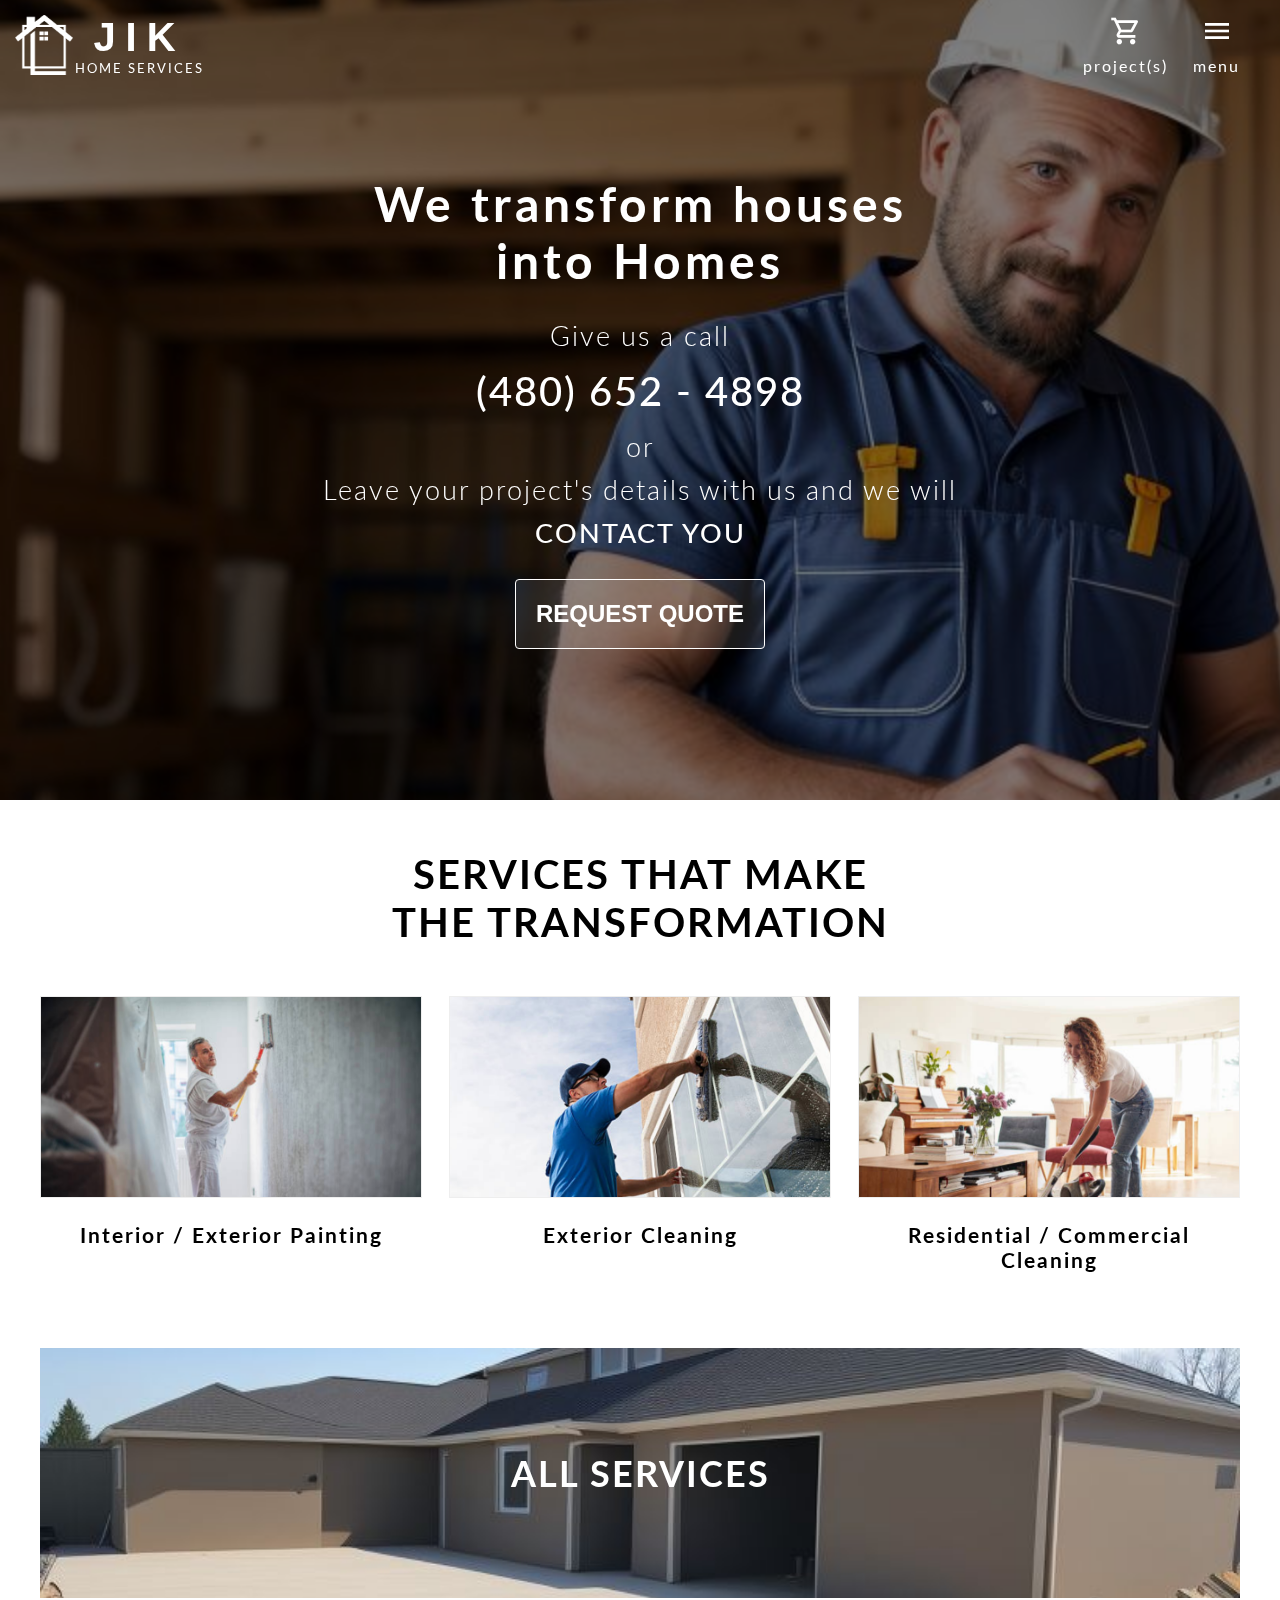
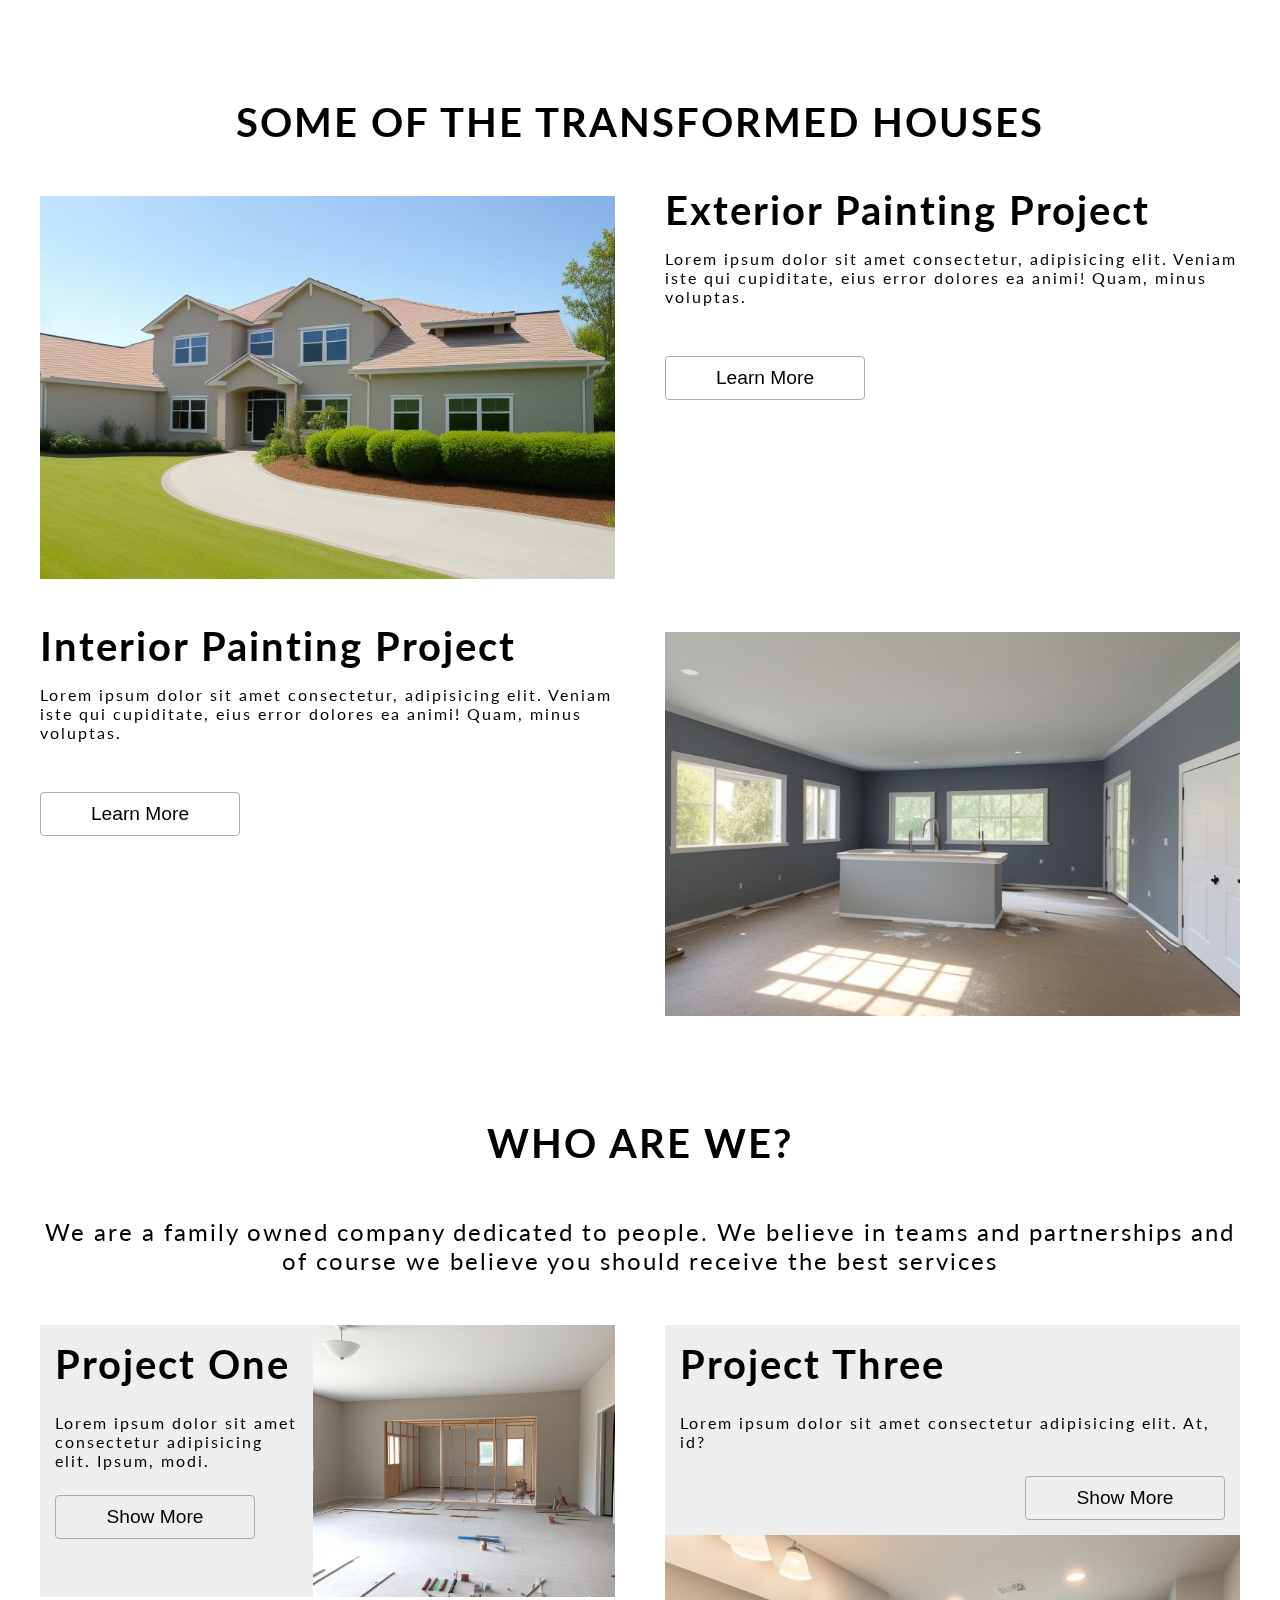
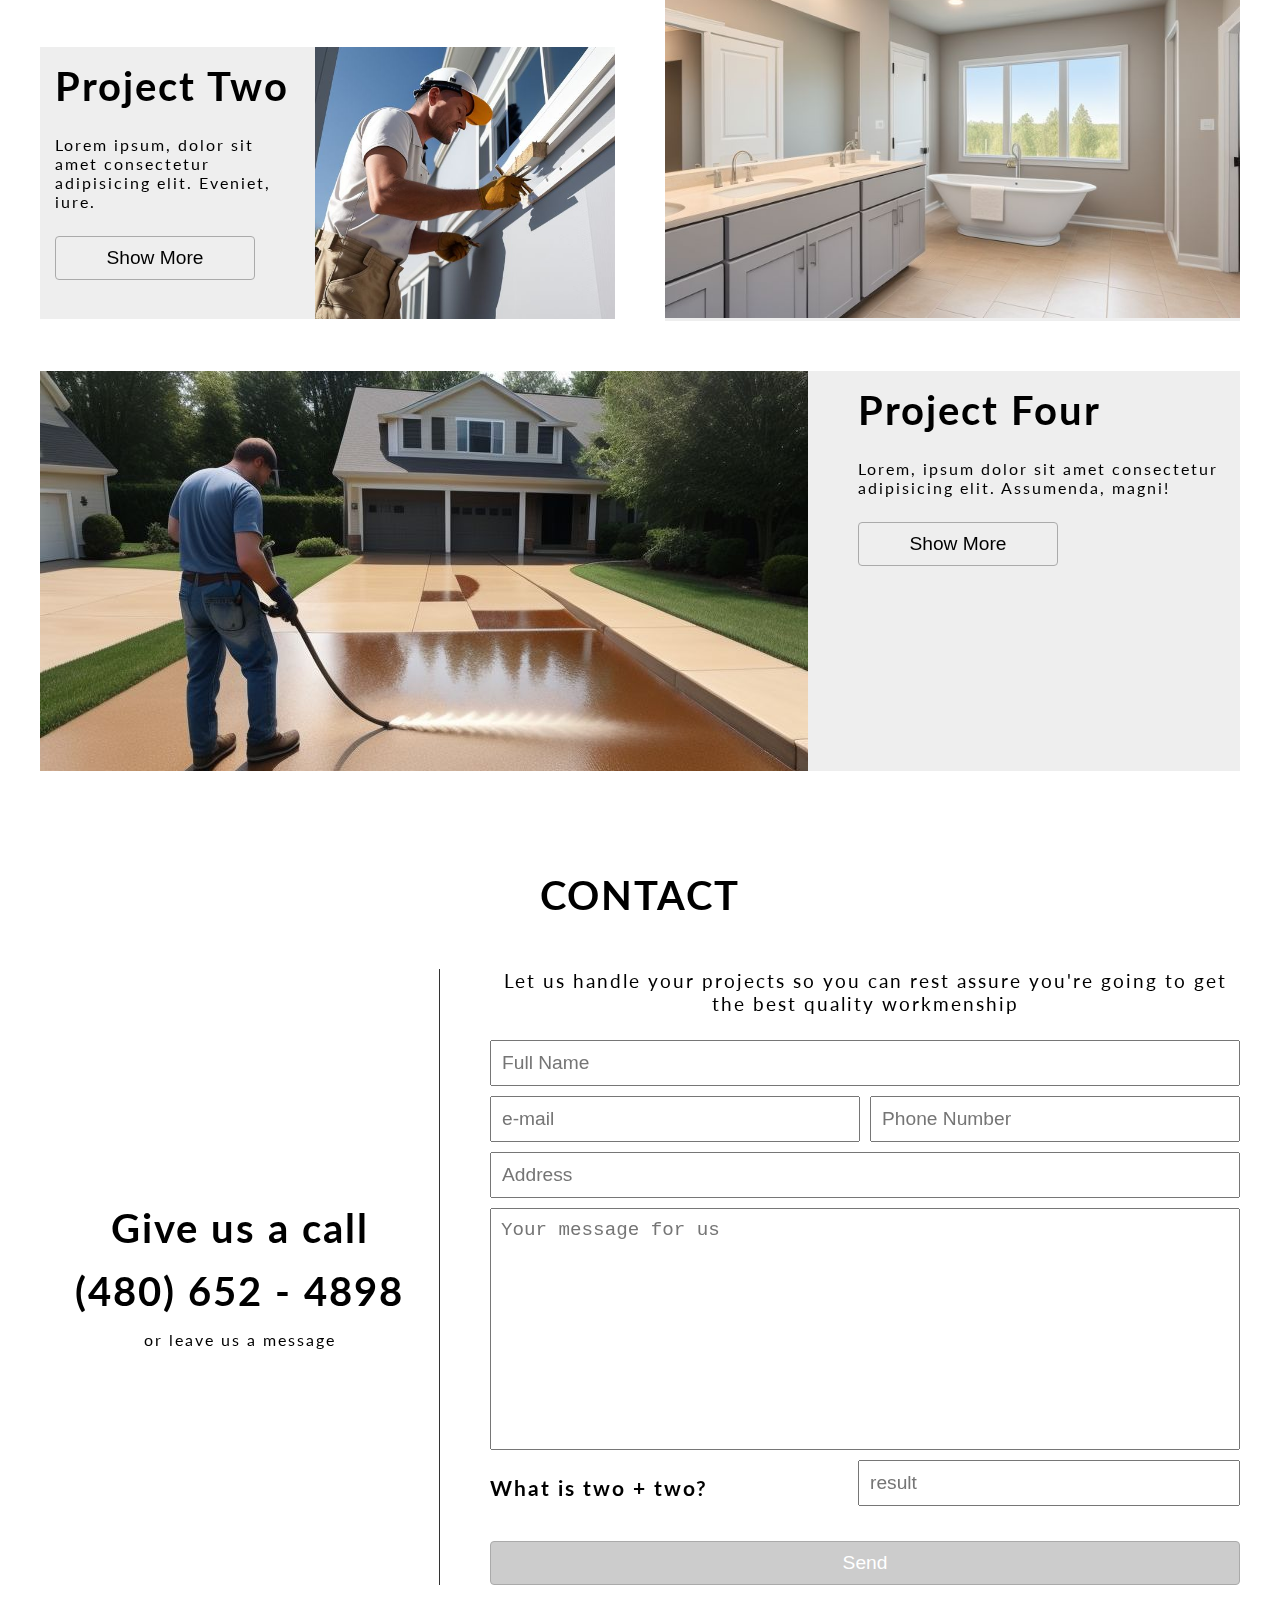
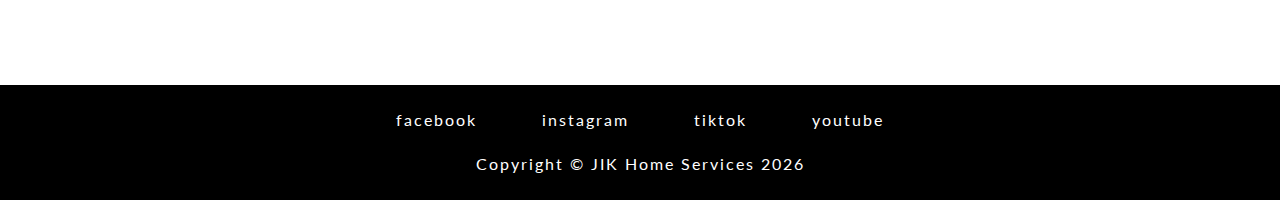
<file: index.html>
<!DOCTYPE html>
<html lang="en">
<head>
    <meta charset="UTF-8">
    <meta name="viewport" content="width=device-width, initial-scale=1.0, maximum-scale=1.0, user-scalable=no">
    <title>JIK Home Services</title>
    <link rel="icon" href="./favicon/favicon.ico">
    <link rel="stylesheet" href="styles.css">
    <link rel="preconnect" href="https://fonts.googleapis.com">
    <link rel="preconnect" href="https://fonts.gstatic.com" crossorigin>
    <link href="https://fonts.googleapis.com/css2?family=Lato:ital,wght@0,100;0,300;0,400;0,700;0,900;1,100;1,300;1,400;1,700;1,900&display=swap" rel="stylesheet">
    <!-- google icons -->
    <link href="https://fonts.googleapis.com/icon?family=Material+Icons+Outlined" rel="stylesheet">
</head>
<body>
    <div id="modal" class="modal">
        <div id="modal-filter" class="modal-filter"></div>
        <div id="modal-box" class="modal-box">
            <div class="close-x">
                <i id="close-btn" class="material-icons-outlined">close</i>
            </div>
            <div class="quoting-progress-steps">
                <span class="quote-step active"></span>
                <!-- identify service type -->
                <span class="quote-step"></span>
                <!-- how urgent -->
                <span class="quote-step"></span>
                <!-- personal details -->
                <span class="quote-step"></span>
                <!-- review and send -->
                 <div class="progress-bar">
                    <span id="indicator" class="indicator"></span>
                 </div>
            </div>
            <div id="quoting-current-step-content" class="quoting-current-step-content">
            <!-- content injected dynamically -->
            </div>
            <div class="modal-btns">
                <button id="back" class="modal-btn hidden ">Back</button>
                <button id="next" class="modal-btn btn-dark disabled">Next</button>
            </div>
        </div>
    </div>
    <nav>
        <div id="logo-container">
            <div class="img">
                <img id="outline-logo" src="./resources/Logo_outline.png" alt="JIK Home Services Logo" class="visible">
                <img id="original-logo" src="./resources/logo-original.png" alt="JIK Home Services Logo">
            </div>
            <div class="txt">
                <p>JIK</p>
                <p>HOME SERVICES</p>
            </div>
        </div>
        <div class="menu-container ">
            <div id="shopping-cart" class="shopping-cart menu-icon">
                <div id="shopping-cart-icon">
                    <i class="material-icons-outlined">shopping_cart</i>
                    <p>project(s)</p>
                </div>
                <div id="shopping-cart-details" class="shopping-cart-details">
                    <div class="shopping-cart-content">
                        <p>you have no projects to submit a quote request for</p>
                    </div>
                    <div class="shopping-cart-btn">
                        <button disabled class="btn-dark">See Project</button>
                    </div>
                </div>
            </div>
            <div class="burger-menu menu-icon">
                <i id="closed-burger" class="material-icons-outlined visible">menu</i>
                <i id="opened-burger" class="material-icons-outlined">close</i>
                <p>menu</p>
            </div>
        </div>
    </nav>
    <div id="menu-opened">
        <div class="menu-tree">
            <ul>
                <li>Painting</li>
                <ul>
                    <li class="selected"><a href="#menu-details" class="menu-item">Exterior</a><i class="material-icons-outlined">arrow_forward_ios</i></li>
                    <li><a href="#menu-details" class="menu-item">Interior</a><i class="material-icons-outlined">arrow_forward_ios</i></li>
                </ul>
                <li>Exterior Cleaning</li>
                <ul>
                    <li><a href="#menu-details" class="menu-item">House Washing</a><i class="material-icons-outlined">arrow_forward_ios</i></li>
                    <li><a href="#menu-details" class="menu-item">Solar Panels Washing</a><i class="material-icons-outlined">arrow_forward_ios</i></li>
                    <li><a href="#menu-details" class="menu-item">Pressure Washing</a> <i class="material-icons-outlined">arrow_forward_ios</i></li>
                    <li><a href="#menu-details" class="menu-item">Window Cleaning</a><i class="material-icons-outlined">arrow_forward_ios</i></li>
                </ul>
                <li>Cleaning</li>
                <ul>
                    <li><a href="#menu-details" class="menu-item">Residential</a><i class="material-icons-outlined">arrow_forward_ios</i></li>
                    <li><a href="#menu-details" class="menu-item">Commercial</a><i class="material-icons-outlined">arrow_forward_ios</i></li>
                </ul>
                <li>Contact</li>
                <ul>
                    <li class="mb-50"><a href="#menu-details" class="menu-item">Give us a call</a><i class="material-icons-outlined">arrow_forward_ios</i></li>
                </ul>
            </ul>
        </div>
        <div id="menu-details" class="menu-details">
        <!-- content here -->
        </div>
    </div>
    <header>
        <div class="bg-header">
            <div class="bg-header-filter"></div>
            <img src="./resources/35_years_old_tradesman_at_work.jpeg" alt="background picture">
        </div>
        <div class="content-header">
            <h1><span>We transform houses</span><span>into Homes</span></h1>
            <p class="text-light">Give us a call</p>
            <p class="pn">(480) 652 - 4898</p>
            <p class="text-light">or</p>
            <p class="text-light">Leave your project's details with us and we will</p>
            <p class="text-small">CONTACT YOU</p>
            <button class="quote-from-scratch">REQUEST QUOTE</button>
            <!-- <button></button> -->
        </div>
    </header>
    <main>
        <section class="services">
            <h2><span>SERVICES THAT MAKE</span><span>THE TRANSFORMATION</span></h2>
            <div>
                <article class="quote-from-scratch">
                    <div >
                        <div class="filter"></div>
                        <img src="./resources/man poainting.png" alt="man painting">
                    </div>
                    <div>
                        <h4>Interior / Exterior Painting</h4>
                    </div>
                </article>
                <article class="quote-from-scratch"> 
                   <div>
                        <div class="filter"></div>
                        <img src="./resources/man washig window.png" alt="man painting">
                   </div>
                   <div>
                        <h4>Exterior Cleaning</h4>
                   </div>
                </article>
                <article class="quote-from-scratch">
                   <div>
                        <div class="filter"></div>
                        <img src="./resources/woman cleaning.png" alt="man painting">
                   </div>
                    <div>
                        <h4>Residential / Commercial Cleaning</h4>
                    </div>
                </article>
            </div>
        </section>
        <section class="banner">
            <div id="project-banner" class="project-banner">
                 <div class="banner-filter">
                    <h2>ALL SERVICES</h2>
                 </div>
                <img src="./resources/job_site_remodeling.jpeg" alt="project in progress">
            </div>
        </section>
        <section class="projects">
            <h2>SOME OF THE TRANSFORMED HOUSES</h2>
            <div>
                <div>
                    <img src="./resources/construction_project_1.jpeg" alt="">
                </div>
                <div>
                    <h3>Exterior Painting Project</h3>
                    <p>Lorem ipsum dolor sit amet consectetur, adipisicing elit. Veniam iste qui cupiditate, eius error dolores ea animi! Quam, minus voluptas.</p>
                    <button>Learn More</button>
                </div>
               
            </div>
            <div>
                <div>
                    <img src="./resources/painting_remodel_project.jpeg" alt="">
                </div>
                <div>
                    <h3>Interior Painting Project</h3>
                    <p>Lorem ipsum dolor sit amet consectetur, adipisicing elit. Veniam iste qui cupiditate, eius error dolores ea animi! Quam, minus voluptas.</p>
                    <button>Learn More</button>
                </div>
            </div>
        </section>
        <!-- <section>
            <h2>Commercial & Residential</h2>
            <img src="" alt="">
            <img src="" alt="">
        </section> -->
        <section class="about-us">
            <h2>WHO ARE WE?</h2>
            <p>We are a family owned company dedicated to people. We believe in teams and partnerships and of course we believe you should receive the best services</p>
            <div class="projects-cluster">
                <div>    
                    <div>
                        <div class="project-content">
                            <h3>Project One</h3>
                            <p> Lorem ipsum dolor sit amet consectetur adipisicing elit. Ipsum, modi.</p>
                            <button>Show More</button>
                        </div>
                        <div class="about-project-image">
                            <img src="./resources/project one.jpeg" alt="">
                        </div>
                    </div>
                    <div>
                        <div class="project-content">
                            <h3>Project Two</h3>
                            <p>Lorem ipsum, dolor sit amet consectetur adipisicing elit. Eveniet, iure.</p>
                            <button>Show More</button>
                        </div>
                        <div class="about-project-image">
                            <img src="./resources/project five.jpeg" alt="">
                        </div>
                    </div>
                </div>
                <div>
                    <div class="project-content">
                        <h3>Project Three</h3>
                        <p>Lorem ipsum dolor sit amet consectetur adipisicing elit. At, id?</p>
                    <button>Show More</button>
                    </div>
                    <div class="about-project-image">
                        <img src="./resources/project two.jpeg" alt="">
                    </div>
                </div>
            </div>
            <div>
                <div class="project-content">
                    <h3>Project Four</h3>
                    <p>Lorem, ipsum dolor sit amet consectetur adipisicing elit. Assumenda, magni!</p>
                    <button>Show More</button>
                </div>
                <div class="about-project-image">
                    <img src="./resources/project three.jpeg" alt="">
                </div>
            </div>
        </section>
        <section class="contact">
            <h2>CONTACT</h2>
            <!-- Contact icons -->
            <div class="contact-content">
                <div class="contact-details">
                    <h3>Give us a call</h3>
                    <h3 class="pn">(480) 652 - 4898</h3>
                    <p>or leave us a message</p>
                </div>
                <div class="contact-form">
                    <div>
                        <div class="contact-message">
                        <p>
                            Let us handle your projects so you can rest assure you're going to get the best quality workmenship
                        </p>
                        </div>
                    </div>
                    <form action="https://formsubmit.co/contact@jikhomeservice.com" method="POST">
                        <input type="text" name="_honey" value="" style="display:none;">
                        <input type="hidden" name="_captcha" value="false">                    
                        <input type="hidden" name="_next" value="http://127.0.0.1:5500/success.html" >
                        <div class="form-container">
                            <input
                            id="fullName"
                            type="text"
                            class="contact-input"
                            placeholder="Full Name"
                            required
                            name="fullName"
                            />
                            <div>
                                <input 
                                    id="email" 
                                    type="email" 
                                    class="contact-input"
                                    placeholder="e-mail" 
                                    required />
                                <input
                                    id="phone"
                                    type="number"
                                    class="contact-input"
                                    placeholder="Phone Number"
                                    required
                                    name="phone"
                                />
                            </div>
                            <input
                            id="address"
                            type="text"
                            class="contact-input"
                            placeholder="Address"
                            required
                            name="address"
                            />
                            <textarea
                            id="message"
                            class="contact-input"
                            cols="30"
                            rows="10"
                            placeholder="Your message for us"
                            required
                            name="message"
                            ></textarea>
                            <div class="user-test">
                                <h4>What is two + two?</h4>                
                                <input id="user-test" class="quote-input-test contact-input" type="number" name="result" placeholder="result" required />
                            </div>
                            <button id="send-message" class="btn-dark" disabled>Send</button>
                        </div>
                    </form>
                </div>
            </div>
        </section>
    </main>
    <footer>
    <section class="some">
        <ul>
          <li>
            <a href="https://www.facebook.com/jikhomeservices" target="_blank">facebook</a>
          </li>
          <li>
            <a href="https://www.instagram.com/jikhomeservices/" target="_blank">instagram</a>
          </li>
          <li>
            <a href="#" target="_blank">tiktok</a>
          </li>
          <li>
            <a href="#" target="_blank">youtube</a>
          </li>
        </ul>
      </section>
      <section class="copyright">
        <p>Copyright &copy JIK Home Services <span id="copyright-year"></span></p>
      </section>
    <script src="script.js"></script>
</body>
</html>
</file>
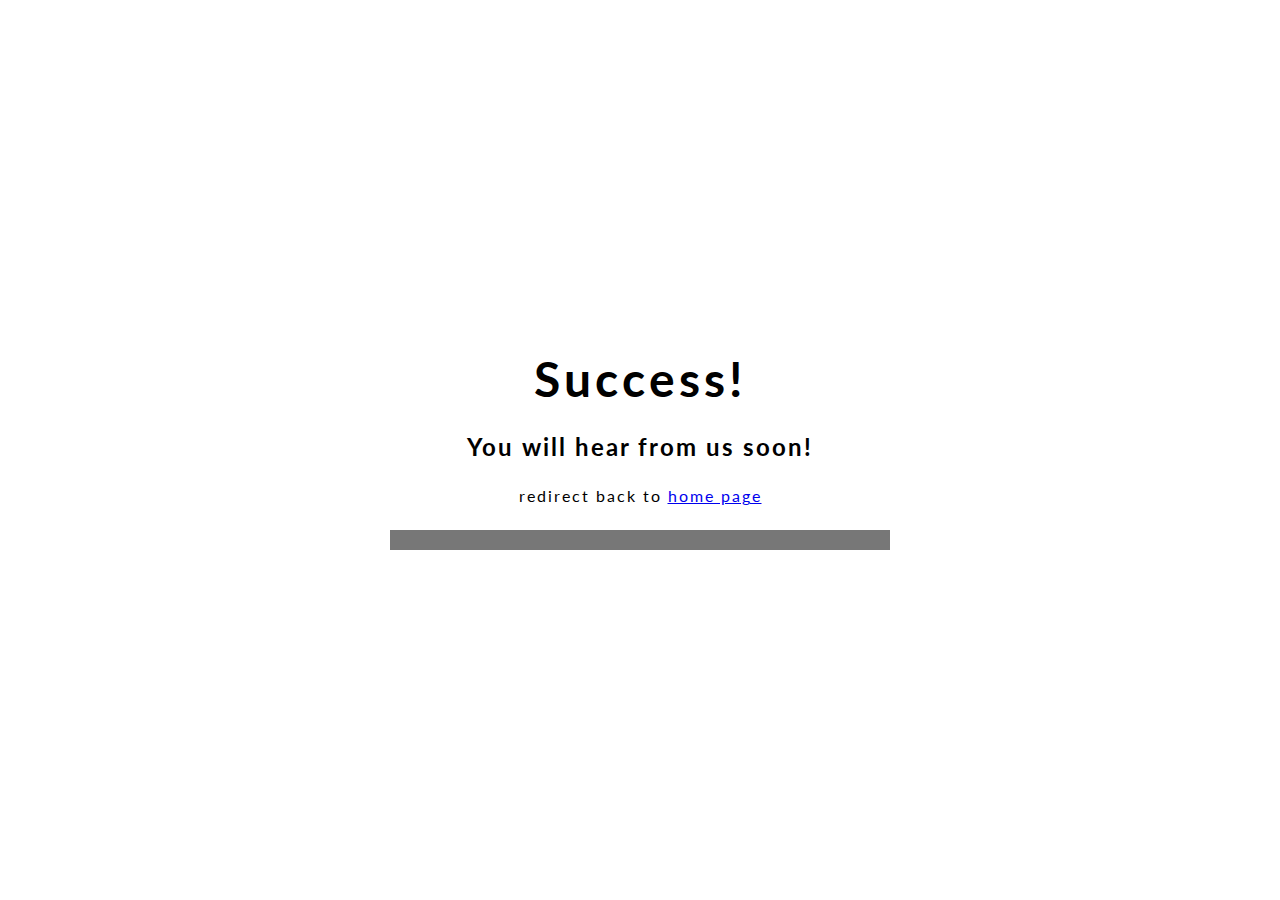
<file: success.html>
<!DOCTYPE html>
<html lang="en">
<head>
    <meta charset="UTF-8">
    <meta name="viewport" content="width=device-width, initial-scale=1.0">
    <title>JIK Home Services</title>
    <link rel="icon" href="resources/favicon/favicon.ico">
    <link rel="stylesheet" href="styles.css">
    <link rel="preconnect" href="https://fonts.googleapis.com">
    <link rel="preconnect" href="https://fonts.gstatic.com" crossorigin>
    <link href="https://fonts.googleapis.com/css2?family=Lato:ital,wght@0,100;0,300;0,400;0,700;0,900;1,100;1,300;1,400;1,700;1,900&display=swap" rel="stylesheet">
    <!-- google icons -->
    <link href="https://fonts.googleapis.com/icon?family=Material+Icons+Outlined" rel="stylesheet">
    <style>
        *{
            padding: 0;
            margin: 0;
        }

        body{
            position: relative;
            font-family: "Lato", serif;
            display: flex;
            flex-direction: column;
            align-items: center;
            letter-spacing: 2px;
        }

        body > div{
            display: flex;
            flex-direction: column;
            justify-content: center;
            align-items: center;
            height: 100vh;
        }

        body > div > p{
            margin-top: 25px;
        }

        .redirect-bar{
            margin: 25px 0;
            height: 20px;
            width: 500px;
            background-color: #777;
        }
        
        .redirect-progress{
            height: 100%;
            width: 0%;
            background-color: rgb(15, 125, 13);
        }

        .redirect-progress{
            animation: growWidth 7s linear;
        }
        @keyframes growWidth {
            0% {
                width: 0%;
            }
            100% {
                width: 100%;
            }
        }
        @media screen and (max-width: 471.98px) {
            .redirect-bar{
                width: 90vw;
            }
        }
    </style>
</head>
<body>
    <div>
        <h1>Success!</h1>
        <h2>You will hear from us soon!</h2>

        <p>redirect back to <a href="./index.html">home page</a></p>
        <div class="redirect-bar">
            <div class="redirect-progress"></div>
        </div>
    </div>
    <script>
        setTimeout(() => {
        window.location.href = './index.html';
        }, 7000);
    </script>
</body>
</html>
</file>
<file: styles.css>
*{
    padding: 0;
    margin: 0;
}

html {
    -webkit-text-size-adjust: 100%; /* Prevents automatic text scaling */
  }

html, body {
touch-action: manipulation; /* Prevent gestures like pinch-zoom */
}

body{
    position: relative;
    font-family: "Lato", serif;
    display: flex;
    flex-direction: column;
    align-items: center;
    letter-spacing: 2px;
}
main{
    width: 100vw;
}
section{
    width: 100%;
}
input[type="number"]::-webkit-inner-spin-button,
input[type="number"]::-webkit-outer-spin-button {
    -webkit-appearance: none;
    margin: 0;
}

input[type="number"] {
    -moz-appearance: textfield;
}
.pn a{
    text-decoration: none;
    color: inherit;
}
.mb-50{
    margin-bottom: 50px;
}

.no-scroll {
    overflow: hidden;
  }

h1{
    display: flex;
    flex-direction: column;
    align-items: center;
    letter-spacing: 4px;
    font-size: 3rem;
    max-width: 800px;
    text-align: center;
    margin: 25px;
}

h3{
    font-size: 2.5rem;
}

h4{
    font-size: 1.3rem;
}

button{
    margin: 50px 0px;
    width: 200px;
    padding: 10px;
    border: 1px solid #aaa;
    border-radius: 4px;
    background-color: rgba(0, 0, 0, 0);
    font-size: 1.2rem;
    transition: 0.3s;
}

button:hover{
    transition: 0.3s;
    background-color: #333;
    color: #fff;
    cursor: pointer;
}
.hidden{
    visibility: hidden;
}

.no-display{
    display: none;
}

.btn-dark{
    background-color: #333;
    color: #fff;
}

.btn-dark:hover{
    background-color: #777;
    color: #fff;
}

.modal{
    position: fixed;
    width: 100vw;
    height: 100vh;
    overflow: hidden;
    z-index: -1000;
    display: flex;
    justify-content: center;
    align-items: center;
    opacity: 0;
    transition: 0.3s;

}

.modal.visible{
    opacity: 1;
    transition: 0.3s;
    z-index: 1000;
}

.modal .modal-filter{
    position: absolute;
    top:0;
    left:0;
    width: 100%;
    height: 100%;
    background-color: rgba(0, 0, 0, 0.7);
}

.modal .modal-box{
    position: relative;
    width: 1200px;
    height:600px;
    background-color: #fff;
    z-index: 1;
    padding: 50px;
    flex-direction: column;
    justify-content: space-between;
    align-items: center;
}

.modal .modal-box .close-x{
    position: absolute;
    top:0;
    right:0;
    width: 50px;
    height: 50px;
}
.modal .modal-box .close-x i{
    position: absolute;
    top:0;
    right:0;
    height: 30px;
    font-size: 30px;
    color: #777;
    padding: 10px;
}
.modal .modal-box .close-x i:hover{
    cursor: pointer;
    transform: scale(1.2);
    transition: 0.3s;
}

.modal .modal-box .quoting-progress-steps{
    position: relative;
    width: 75%;
    height: 50px;
    display: flex;
    justify-content: space-between;
    margin:25px auto;
}

.modal .modal-box .quoting-progress-steps .quote-step{
   font-size: 2.5rem;
   border-radius: 50%;
   border: 10px solid #ccc;
   background-color: #fff;
   height:20px;
   width: 20px;
}

.modal .modal-box .quoting-progress-steps .quote-step.active{
   border: 10px solid #333;
   transition: all 0.3s;
   transition-delay: 0.7s;

 }

.modal .modal-box .quoting-progress-steps .progress-bar{
    position: absolute;
    top: 15px;
    background-color: #ccc;
    width: 100%;
    height: 10px;
    z-index: -1;
}

.modal .modal-box .quoting-progress-steps .progress-bar .indicator{
    position: absolute;
    height: 100%;
    background-color: #333;;
    z-index: 10;
    width: 0%;
    transition: all 1s;
}

.modal .modal-box .modal-btns{
    width: 100%;
    display: flex;
    justify-content: space-between;
    margin: 15px 0;
    background-color: #fff;
    position: relative;
}

.modal .modal-box .modal-btns button{
    margin: 0;
}

.modal .modal-box #next:disabled,
.modal .modal-box #next:hover:disabled,
.modal .modal-box #send-quote:disabled,
.modal .modal-box #send-quote:hover:disabled,
#send-message:disabled,
#send-message:hover:disabled{
    background-color: #ccc;
    cursor: default; 
}

.modal .modal-box .quoting-current-step-content{
    width: 100%;
    height: 450px;
}

.modal .modal-box .quoting-current-step-content h2{
    font-size: 3rem;
    text-align: center;
}

.modal .modal-box .quoting-current-step-content h3{
    font-size: 2.5rem;
}

.modal .modal-box .quoting-current-step-content .modal-main-content{
    height: 400px;
    display: flex;
    flex-direction: column;
    justify-content: center;
    align-items: center;
}

.modal .modal-box .quoting-current-step-content .service-options-group,
.modal .modal-box .quoting-current-step-content .timeline-options-group{
    display: flex;
    gap: 50px;
}

.modal .modal-box .quoting-current-step-content .service-option,
.modal .modal-box .quoting-current-step-content .timeline-option{
    box-sizing: border-box;
    border: 1px solid #333;
    padding: 10px;
    margin: 10px 0;
    font-size: 1.5rem;
    transition: 0.3s;
    border-radius: 4px;
}

.modal .modal-box .quoting-current-step-content .service-option:hover,
.modal .modal-box .quoting-current-step-content .timeline-option:hover{
    background-color: #333;
    color: #fff;
    transition: 0.3s;
    cursor: pointer;
}

.modal .modal-box .quoting-current-step-content .service-option.selected,
.modal .modal-box .quoting-current-step-content .timeline-option.selected{
    background-color: #ebb606;
    border: 1px solid #eab812;
    color: #fff;
    transition: 0.3s;
}
.modal .modal-box .quoting-current-step-content .service-option.selected:hover,
.modal .modal-box .quoting-current-step-content .timeline-option.selected:hover{
    background-color: #c39500;
    color: #fff;
    transition: 0.3s;
}

.modal .modal-box .quoting-current-step-content .modal-main-content.last-check{
    width: 70%;
    margin: 0 auto;
    display: flex;
    flex-direction: row;
}

.modal .modal-box .quoting-current-step-content .modal-main-content.last-check > form{
    display: flex;
}
.modal .modal-box .quoting-current-step-content .modal-main-content.last-check > form > div:first-child{
    border-right: 1px solid #333;
    padding-right: 25px;
    overflow: scroll;
    width: 100%;
    height: 100%;
    box-sizing: border-box;
}

.modal .modal-box .quoting-current-step-content .modal-main-content.last-check > form > .form-left{
    border-right: 1px solid #333;
}

.modal .modal-box .quoting-current-step-content .modal-main-content.last-check > form input:read-only {
    border: none;
    background-color: #fff;
    color: #000;
    font-size: 1.2rem;
    flex: 1;
    outline: none;
}

.modal .modal-box .quoting-current-step-content .modal-main-content.last-check > form .last-check-input-container{
    display: flex;
    flex-wrap: wrap;

}

.modal .modal-box .quoting-current-step-content .modal-main-content.last-check > form .last-check-input{
    /* flex: 1; */
    margin-right: 20px;
}


.modal .modal-box .quoting-current-step-content .modal-main-content.last-check h4{
    font-size: 2rem;
    margin: 25px 0 5px 0;

}

.modal .modal-box .quoting-current-step-content .modal-main-content.last-check p{
    font-size: 1.3rem;
}

.modal .modal-box .quoting-current-step-content .modal-main-content .user-test{
    width: 50%;
    display: flex;
    flex-direction: column;
    justify-content: center;
    align-items: center;
    margin-left: 25px;
}

.modal .modal-box .quoting-current-step-content .modal-main-content .user-test input{
    margin-top: 25px;
}

.modal .modal-box .quoting-current-step-content .modal-main-content .user-test h4{
    text-align: center;
}

.modal .contact-form {
    display: flex;
    justify-content: center;
}

.modal .quoting-current-step-content .contact-form .form-container{
    width: 600px;
}

.modal .quoting-current-step-content .contact-form .form-container .quote-input,
.modal .quoting-current-step-content .contact-form .form-container > div,
main .quote-input-test{
    box-sizing: border-box;
    width: 100%; 
    margin-bottom: 25px;
}

.modal .quoting-current-step-content .contact-form .form-container > div{
    display: flex;
    gap: 25px;
    margin: 0;
}



nav {
    transition: 0.3s;
    position: sticky;
    top: 0;
    left: 0;
    width: 100%;
    height: 90px;
    z-index: 10;
    color: white;
    display: flex;
    justify-content: space-between;
    z-index: 100;
}

nav.nav-scrolled{
    transition: 0.3s;
    background-color: rgba(255, 255, 255, 1);
    color: #333;
}
nav #logo-container{
    position: relative;
    display: flex;
    justify-content: flex-start;
    height: 100%;
    cursor: pointer;
}

nav #logo-container .img{
    width: 60px;
}

nav #logo-container .img img{
    position: absolute;
    top: 0;
    left: 0;
    transition: 0.3s;
    height: 100%;
    padding: 15px;;
    box-sizing: border-box;
    opacity: 0;
}

nav #logo-container .img img.visible{
    transition: 0.3s;
    opacity: 1;
}

nav #logo-container .txt{
    box-sizing: border-box;
    padding: 15px;
    font-weight: 200;
    display: flex;
    flex-direction: column;
    justify-content: center;
    align-items: center;
}

nav #logo-container .txt p{
    font-family:Arial, Helvetica, sans-serif;
    font-weight: 900;
    letter-spacing: 10px;
    font-size: 2.5rem;

}

nav #logo-container .txt p + p{
    font-family: "Lato", serif;
    font-weight: 400;
    letter-spacing: 2px;
    font-size: 0.8rem;

}

nav .menu-container{
    padding: 15px;
    display: flex;
}

nav .menu-container .menu-icon {
    position: relative;
    display: flex;
    flex-direction: column;
    justify-content: space-between;
    align-items: center;
    cursor: pointer;
    margin-left: 25px;
}

nav .menu-container .menu-icon:last-child{
    margin-right:25px;
}

nav .menu-container .material-icons-outlined{
    font-size: 2rem;
}

nav .menu-container .burger-menu{
    position: relative;
    display: flex;
    flex-direction: column;
    align-items: center;
    justify-content: flex-end;
    height: 100%;
}
nav .menu-container .burger-menu > i{
    position: absolute;
    top: 0;
    left: 0;
    /* transition: 0.3s; */
    height: 100%;
    /* padding: 15px; */
    box-sizing: border-box;
    opacity: 0;
    width: 100%;
    text-align: center;
}

nav .menu-container .burger-menu > i.visible{
    /* transition: 0.3s; */
    opacity: 1;
}
nav #shopping-cart-icon{
    display: flex;
    flex-direction: column;
    justify-content: space-between;
    align-items: center;
    height: 100%;
}

nav .shopping-cart-details{
    cursor: auto;
    position: absolute;
    top:75px;
    right: 0;
    width: 300px;
    min-height: 200px;
    background-color: #fff;
    border: 1px solid #ccc;
    border-top: none;
    display: flex;
    flex-direction: column;
    justify-content: space-around;
    align-items: center;
    padding: 15px;
    opacity: 0;
    transition: 0.3s;
}

nav .shopping-cart-details.visible{
    opacity: 1;
    transition: 0.3s;
}

nav .shopping-cart #shopping-cart-badge{
    position: absolute;
    top:0;
    right: 20px;
    min-width: 20px;
    min-height: 20px;
    box-sizing: content-box;
    border-radius: 50%;
    background-color: red;
    display: flex;
    align-items: center;
    justify-content: center;
    color: #fff;
}

nav .shopping-cart-details .shopping-cart-content{
    color: #333;
    font-size: 1.2rem;
    flex: 1;
    display: flex;
    flex-direction: column;
    justify-content: center;
    text-align: center;
}

nav .shopping-cart-details .shopping-cart-btn{
    display: flex;
    align-items: flex-end;
    margin: 0;
}

nav .shopping-cart-btn button{
    margin:0;
    margin-top: 15px;
}

nav .shopping-cart-btn button:disabled{
    background-color: #eee;
    color: #aaa;
    border: none;
    cursor: auto;
}
#menu-opened{
    transition: 0.3s;
    position: fixed;
    top:90px;
    left:0;
    width: 100vw;
    height: 100vh;
    z-index: 0;
    opacity: 0;

}

#menu-opened a{
    text-decoration: none;
    color: inherit;
}

#menu-opened > div{
    height:100%;
    position: absolute;
    top: 0;
}

#menu-opened > div:first-child{
    box-sizing: border-box; 
    background-color: #fff;
    width: 35%;
    height:100%;
    overflow: scroll;
}

#menu-opened > div:last-child{
    box-sizing: border-box; 
    background-color: #eee;
    width: 65%;
    right: 0;
    height:100%;
    overflow: scroll;
}

#menu-opened.visible{
    transition: 0.3s;
    opacity: 1;
    z-index: 10;

}

#menu-opened .menu-tree{
    box-sizing: border-box;
    padding: 50px;
    color: #666;
}

#menu-opened .menu-tree ul {
    list-style: none;
}

#menu-opened .menu-tree > ul > li{
    font-size: 2rem;
    margin-bottom: 1rem;
    padding-left: 0px;
}

#menu-opened .menu-tree li{
    font-size: 1.5rem;
    padding: 0.75rem 0px 0.75rem 50px;
    width: 100%;
    display: flex;
    justify-content: space-between;
    align-items: center;
}


#menu-opened .menu-tree li i{
    transition: 0.3s;
    padding-right: 35px;
}

#menu-opened .menu-tree ul > ul li:hover{
    transition: 0.3s;
    cursor: pointer;
    background-color: #eee;
    border-radius: 4px 0px 0px 4px;
}

#menu-opened .menu-tree .selected{
    background-color: #eee;
}
#menu-opened .menu-tree .selected i{
    transition: 0.3s;
    padding: 0;
}

#menu-opened .menu-details{
    display: flex;
    flex-direction: column;
    justify-content: space-between;
    align-items: center;
    text-align: center;
}

#menu-opened .menu-details > div:first-child{
    padding: 50px;
    display: flex;
    flex-direction: column;
    justify-content: center;
    align-items: center;
}

#menu-opened .menu-details h2{
    margin-bottom: 25px;
    font-size: 2rem;
}

#menu-opened .menu-details h3{
    margin-bottom: 25px;
    font-size: 1.5rem;
    color: #333;
}

#menu-opened .menu-details button{
    position: relative;
    margin: 25px 0;
}

#menu-opened .menu-details .menu-img-container{
    position: relative;
    width: 600px;
    height: 300px;
    overflow: hidden;
    margin-bottom: 50px;
}

#menu-opened .menu-details .menu-img-container img{
    position: relative;
    width: 100%;
    top:-40%;
}
#menu-opened .menu-details .service-steps{
    position: relative;
    display: flex;
    flex-direction: column;
    justify-content: flex-start;
    width: 100%;
    text-align: center;
    color: #999;
}

#menu-opened .menu-details .service-steps .stepsBox{
    display: flex;
    justify-content: space-between;
}

#menu-opened .menu-details .service-steps .stepsBox .menu-tab{
    margin: 0 auto;
    align-self: center;
}

#menu-opened .menu-details .service-steps .stepBox .current-step{
    display: flex;
    flex-direction: column;
    justify-content: space-between;
}


#menu-opened .menu-details .service-steps .stepBox .current-step{
    width: 100%;
    height: 100%;
    color: #333;
}

#menu-opened .menu-details .service-steps .menu-tab .ticker,
#menu-opened .menu-details .service-steps .current-step .ticker{
    position: relative;
    bottom: 0px;   
    left: 0;
    width:100%;
    height: 15px;
    opacity: 0;
}

#menu-opened .menu-details .service-steps .current-step .ticker{
    opacity: 1;
}


#menu-opened .menu-details .service-steps span{
    font-size: 1.5rem;
}

#menu-opened .menu-details .service-steps .menu-tab{
    display: flex;
    flex-direction: column;
    justify-content: space-between;
    align-items: center;
    height: 100%;
    width: 100px;
    transition: 0.3s;
    border-radius: 4px 4px 0px 0pxgit;
}
#menu-opened .menu-details .service-steps .menu-tab.current-step{
    color:#333;
}
#menu-opened .menu-details .service-steps .menu-tab:hover{
    transition: 0.3s;
    color:#333;
    background-color: #f7f7f7;
    cursor: pointer;
}

#menu-opened .menu-details .service-steps .tabContentBox{
    position: relative;
    top: 0;
    left: 0;
}

#menu-opened .menu-details .service-steps .tabContent{
    position: relative;
    width: 100%;
    left:0;
    top: 0px;
    padding: 25px;
    color: #333;
    border-radius: 4px;
    box-sizing: border-box;
    display: none;
}

#menu-opened .menu-details .service-steps .tabContent.show{
    display: block;
}

#menu-opened .menu-details .imageBtnBox{
    width: 100%;
    display: flex;
    flex-direction: column;
    justify-content: center;
    align-items: center;
}

#menu-opened .menu-details .light-grey{
    background: #f7f7f7
}

#menu-opened .contactBox {
    display: flex;
    flex-direction: column;
    justify-content: center;
    align-items: center;
    height: 100%;
}

#menu-opened .contactBox h2:first-child{
    font-style: italic;
    color: #555;
}

#menu-opened .contactBox h2{
    font-size: 4rem;
}

#menu-opened .contactBox h3{
    font-size: 2rem;
    font-weight: 400;
    color: #555;
}

header{
    display: flex;
    flex-direction: column;
    width: 100vw;
    height: 90vh;
}



header .bg-header{
    position: relative;
    top: -100px;
    left: 0;
    width: 100%;
    overflow: hidden;
}

header .bg-header img{
    position: relative;
    top: -30px;
    width: 120%;
    z-index: -1;
}

header .bg-header .bg-header-filter{
    position:absolute;
    background-color: rgba(0, 0, 0, 0.5);
    height: 100%;;
    width: 100%;
    z-index: 0;
}

header .content-header{
    position: absolute;
    top: 150px;
    display: flex;
    flex-direction: column;
    justify-content: center;
    align-self: center;
    color: #fff;
    padding: 0 25px;
}

header .content-header p.text-light{
    text-align: center;
    margin: 5px;
    font-size: 1.7rem;
    font-weight: 300;
}

header .content-header p.text-small{
    text-align: center;
    margin: 5px;
    font-size: 1.7rem;
}

header .content-header p + p{
    text-align: center;
    margin: 10px;
    font-size: 2.5rem;
    font-weight: 500;
}

header .content-header button{
    transition: 0.3s;
    padding: 20px;
    font-size: 1.5rem;
    border: 1px solid #fff;
    border-radius: 4px;
    background-color: rgba(255, 255, 255, 0.1);
    margin-top: 0px;
    color: #fff;
    font-weight: bold;
    align-self: center;
    margin: 25px auto;
    width: auto;
}

header .content-header button:hover{
    transition: 0.3s;
    background-color: rgba(255, 255, 255, 0.9);
    color: #000;
    cursor: pointer;
}

main {
    position: relative;
    top: -50px;
    max-width: 1200px;
    /* background-color: rgba(255, 0, 0, 0.23); */
}

main .banner{
    position: relative;
    margin: 150px 0px 100px 0px;
}

main .project-banner{
    height: 250px;
    overflow: hidden;
}

main .project-banner{
    position: relative;
    display: flex;
    flex-direction: column;
    justify-content: center;
    align-items: center;
    top:0;
    left:0;
}

main .project-banner h2{
    position: relative;
    z-index: 10;
    color: inherit;
}

main .project-banner .banner-filter{
    position: absolute;
    top:0;
    left:0;
    background-color: rgba(255, 255, 255, 0.0);
    width: 100%;
    height: 100%;
    z-index: 1;
    transition: 0.3s;
    display: flex;
    justify-content: center;
    align-items: center;
    color: #fff;
    font-size: 1.5rem;
}

main .project-banner .banner-filter:hover{
    transition: 0.3s;
    background-color: rgba(255, 255, 255, 0.7);
    color: #333;
    font-size: 1.65rem;
    cursor: pointer;
}

main .project-banner img{
    width: 100%;
    position: absolute;
    top: -200px;
}

main .services h2, main .projects h2, main .about-us h2, main .contact h2{
    text-align: center;
    font-size: 2.5rem;
}

main .services h2 {
    display: flex;
    flex-direction: column;
    justify-content: center;
    align-items: center;
}

main .about-us h2 + p{
    text-align: center;
    font-size: 1.5rem;
}

main .services > div{
    display: flex;
    justify-content: space-between;
    margin: 50px 0px 100px 0px;
}   

main .services article{
    position: relative;
    border: 1px solid #eee;
    width: 380px;
    height: 200px;
}

main .services article div:first-child{
    cursor: pointer;  
    margin: 0;
    width: 100%;
    height: 100%;
    overflow: hidden;

}

main .services article div:first-child:hover img{
    transition: 0.3s;
    transform: scale(1.1);  
}

main .services article img{
    transition: 0.3s;
    position: relative;
    width: 100%;
}

main .services article .filter{
    position: absolute;
    top: 0;
    left: 0;
    margin: 0;
    width: 100%;
    height: 100%;
    z-index: 1;
}

main .services article div:last-child{
    padding: 25px;
    text-align: center;
    color: #000;
    z-index: 10;
}

main .projects{
    margin-bottom: 100px;;
}

main .projects > div{
    display: flex;
    margin-top: 50px;
}

main .projects h3{
    margin-bottom: 25px;
    line-height: 0.7;;
}

main .projects > div:nth-child(2) > div:last-child{
    padding-left: 50px;
}

main .projects > div:last-child{
    flex-direction: row-reverse;
}

main .projects > div:last-child > div:last-child{
    padding-right: 50px;
}

main .projects > div > div:first-child{
    width: 50%;
}

main .projects > div > div:first-child img{
    width: 100%;
}

main .projects > div > div:last-child{
    width: 50%;
}

main .about-us {
    display: flex;
    flex-direction: column;
    gap: 50px;
    margin-bottom: 100px;
}

main .about-us button{
    margin: 0px;
    margin-top: 25px;
}

main .about-us h3{
    margin-bottom: 25px;
}

main .about-us .projects-cluster> div:last-child button{
    float: right;
}

main .about-us .projects-cluster{
    display: flex;
    gap: 50px;
    
}

main .about-us .projects-cluster > div{
    display: flex;
}

main .about-us .projects-cluster > div:first-child > div, 
main .about-us .projects-cluster > div:last-child {
    background-color: #eee;
}

main .about-us .projects-cluster > div:first-child{
    position: relative;
    width: 50%;
    flex-direction: column;
    gap: 50px;
}

main .about-us .projects-cluster> div:first-child > div{
    height: 272px;
    display: flex;
}
.about-us .projects-cluster > div:first-child .about-project-image{
    overflow: hidden;
    display: flex;
    justify-content: center;
    align-items: center;
}
.about-us .projects-cluster > div:first-child .about-project-image img{
    width: 100%;
    transform: scale(1.5);
}

/* main .about-us .projects-cluster> div:first-child > div{} */


main .about-us .projects-cluster> div:last-child{
    width: 50%;
    flex-direction: column;
    justify-content: space-between;
}

main .about-us .projects-cluster> div:last-child .about-project-image{
    height: 70%;
    overflow: hidden;
}

main .about-us .projects-cluster> div:last-child img{
    width: 100%;
}

main .about-us > div:last-child{
    background-color: #eee;
    display: flex;
    flex-direction: row-reverse;
    height: 400px;
    overflow: hidden;
}

main .about-us > div:last-child .about-project-image{
    height: 100%;
}

main .about-us > div:last-child .about-project-image img{
    position: relative;
    top: -40px;
}

main .about-us > div:last-child .project-content{
    padding-left: 50px;
}

main .about-us .project-content{
    padding: 15px;
}

main .contact .contact-content{
    display: flex;
    justify-content: space-between;
    gap: 50px;
    margin: 50px 0;
}

main .contact .contact-content .contact-details{
    box-sizing: border-box;
    width: 400px;
    min-width: 400px;
    border-right: 1px solid #333;
    display: flex;
    flex-direction: column;
    justify-content: center;
    text-align: center;
    
}

main .contact .contact-content .contact-details h3{
    margin-bottom: 15px;
}

main .contact .contact-content .contact-message{
    font-size: 1.2rem;
    text-align: center;
}

main .contact .contact-content .form-container{
    display: flex;
    flex-direction: column;
    margin-top: 25px;
}

.modal, .quote-input,
main .quote-input-test,
main .contact .contact-content .form-container input,
main .contact .contact-content .form-container textarea{
    padding: 10px;
    font-size: 1.2rem;
    outline: none;
}

.modal, .contact-form input,
main .contact .contact-content .form-container > input,
main .contact .contact-content .form-container > div:first-child{
    margin-bottom: 10px;
    flex: 1;
}


main .contact .contact-content .form-container > div{
    gap: 10px;
    display: flex;
}

main .contact .contact-content .form-container > div > *{

    flex: 1;
}

main .contact .contact-content .form-container textarea{
    resize: none;
}

main .contact .contact-form .form-container .user-test{
    display: flex;
    justify-content: center;
    align-items: center;
    margin-top: 10px;
}

main .contact .contact-form .form-container .user-test h4{
    margin: 15px 0;
}

main .contact .contact-content .form-container button{
    width: 100%;
    margin: 0;
    margin-top: 25px;
}

footer{
    background-color: #000;
    color: #fff;
    width: 100%;
    min-height: 100px;
    z-index: 10;
    padding-bottom: 15px;
}

footer section{
    display: flex;
    justify-content: center;
    align-items: flex-end;
}

footer .some{
    margin:25px 0;
} 

footer .some ul{
    display: flex;
    flex-wrap: wrap;
    list-style: none;
    justify-content: center;
    gap:15px;
}

footer .some ul li{
   cursor: pointer;
}

footer .some a{
    text-decoration: none;
    margin: 25px;
    color: #fff;
}

  /* Small devices (landscape phones, 576px and up) */
  @media screen and (max-width: 471.98px) {
    
    nav #logo-container .txt{
        display: none;
    }
    html{
        font-size: 12px;
    }

    input, textarea {
        font-size: 16px; /* Minimum font size to avoid zoom */
      }

    nav p{
        font-size: 1.5rem;
    }
    nav #logo-container .txt p + p{
        font-size: 1.1rem;
    }

    nav #shopping-cart{
        display: none;
    }
    button {
        font-size: 1.8rem;
    }

    .modal .contact-form{
        width: 100%;
    }
    .modal .modal-box .quoting-current-step-content{
        display: flex;
        flex-direction: column;
        justify-content: center;
    }

    .modal .modal-box .quoting-current-step-content .modal-main-content.last-check{
        width: 100%;
        margin: 0;
    }
    .modal .modal-box .quoting-current-step-content .modal-main-content.last-check h4{
        margin-top: 10px;
    }
    .modal .modal-box .quoting-current-step-content .modal-main-content.last-check > form{
        flex-direction: column;
        width: 100%;
    }
    .modal .modal-box .quoting-current-step-content .modal-main-content .user-test{
        width: auto;
        margin: 0;
        margin-top: 25px;
    }
    .modal .modal-box .quoting-current-step-content .modal-main-content .user-test > div{
        display: flex;
    }

    .modal .modal-box .quoting-current-step-content .modal-main-content .user-test > div h4{
        font-size: 1.5rem;
        margin-right: 25px;
    }
    .modal .modal-box .quoting-current-step-content .modal-main-content .user-test input{
        width: 50px;
        margin: 0;
    }
    .modal .modal-box .quoting-current-step-content .modal-main-content .user-test button{
        margin: 0;
        margin-top: 10px;
        padding: 5px;
    }
    .modal .modal-box .quoting-current-step-content .modal-main-content.last-check > form > .form-left{
        width: 100%;
        border: none;
        text-align: center;
    }
    .modal .modal-box .quoting-current-step-content .modal-main-content.last-check > form > .form-left input{
        text-align: center;
    }
    .modal .modal-box .quoting-progress-steps{
        display: none;
    }
    .modal .modal-box{
        width: 90%;
        height: 80%;
        box-sizing: border-box;
        padding: 25px;
        display: flex;
        flex-direction: column;
        justify-content: center;
    }
    .modal .modal-box .quoting-current-step-content{
        height: 100%
    }
    .modal .modal-box .quoting-current-step-content .modal-main-content{
        height: auto;
    }
    .modal .modal-box .quoting-current-step-content .modal-main-content .all-services{
        width: 100%;
        display: flex;
        flex-direction: column;
        justify-content: center;
        align-items: center;
    }
    .modal .close-btn{
        background-color: red;
        color: green
    }
    .modal .modal-box .quoting-current-step-content .modal-main-content .all-services > div{
        display: flex;
        align-items: center;
        justify-content: space-between;
        flex: 1;
        width: 100%;
    }
    .modal .modal-box .quoting-current-step-content h2{
        font-size: 1.5rem;
    }

    .modal .modal-box .quoting-current-step-content h3{
        font-size: 1.5rem;
    }

    .modal .modal-box .quoting-current-step-content .service-option, 
    .modal .modal-box .quoting-current-step-content .timeline-option{
        font-size: 1.2rem;
        padding: 5px;
        margin: 7.5px 0;
        flex: 1;
        text-align: center;
    }

    .modal .modal-box .quoting-current-step-content .service-options-group, 
    .modal .modal-box .quoting-current-step-content .timeline-options-group{
        gap: 0;
        column-gap: 25px;
        flex-direction: column;
        border-left: 1px solid #ccc;   
        padding-left: 10px;
        /* margin-left: 10px; */
        flex: 1;
    }
    .modal .modal-box .quoting-current-step-content .timeline-options-group{
        flex: none;
        border: none;
    }
    .modal .modal-box .modal-btns{
        margin-bottom: 0;
    }

    .modal .modal-box .modal-btns button{
        padding: 5px;
    }
    
    
    header .bg-header{
        height: 100%;
    }
    header .bg-header img{
        height: 120%;
        width: auto;
        min-width: 100%;
    }
    header .content-header{
        top: unset;
    }

    #menu-opened{
        display: flex;
        flex-direction: column;
        height: 100vh;
        overflow: scroll;
    }
    #menu-opened > div:first-child{
        position: relative;
        overflow: visible;
        width: 100%;
        height: auto;
        padding: 50px 0;
        display: flex;
        justify-content: center;
    }

    #menu-opened > div:first-child i{
        display: none;
    }
    #menu-opened > div:first-child > ul{
        width: 100%;
    }
    #menu-opened > div:first-child > ul > ul{
        border-bottom: 1px solid #eee;
    }
    #menu-opened > div:first-child > ul li{
        width: 100%;
        display: flex;
        flex-direction: column;
        justify-content: center;
        align-items: center;
    }
    #menu-opened > div:first-child ul li{
        padding-left: 0;
        width: 100%;
    }

    #menu-opened > div:last-child{
        position: relative;
        width: 100vw;
        height: auto;
        overflow: visible;
    }
    
    #menu-opened .menu-details .service-steps .tabContentBox{
        display: flex;
        align-items: center;
        justify-self: center;
    }

    #menu-opened .menu-details .service-steps .tabContent{
        font-size: 1.5rem;
    }

    #menu-opened .menu-details > div:first-child{
        padding: 50px 0;
    }
    #menu-opened > div:last-child{
        padding-bottom: 100px;
    }

    #menu-opened .menu-details .menu-img-container{
        margin:0;
    }

    #menu-opened .menu-details .menu-img-container img{
        height: 100%;
        width: 100%;
        top:0;
    }

    #menu-opened .menu-details .service-steps{
        flex-direction: row;
        padding: 0 25px;
        box-sizing: border-box;
    }
    #menu-opened .menu-details .service-steps .stepsBox{
        flex-direction: column;
    }
    
    header .bg-header{
        height: 100%;
    }
    #menu-opened .menu-details .menu-img-container{
        width: 100%;
    }

    main p, main h4{
        font-size: 1.8rem !important;
    }

    main .banner{
        display: none;
    }

    main .services > div{
        flex-direction: column;
        align-items: center;
    }

    main .services > div article{
        margin-bottom: 100px;
        width: 100vw;
        height: 300px;
        box-sizing: border-box;
    }

    main .projects > div,
    main .projects > p,
    main .about-us > div,
    main .about-us > p{
        box-sizing: border-box;
    }

    main .projects > div:nth-child(2),
    main .projects > div:nth-child(3){
        flex-direction: column;
        justify-content: center;
        align-items: center;
    }

    main .projects > div:nth-child(2) > div,
    main .projects > div:nth-child(3) > div{
        width: 100% !important;
        text-align: center;
    }
    main .projects > div:nth-child(2) > div h3,
    main .projects > div:nth-child(3) > div h3{
        margin-top: 25px;
    }
    main .projects > div:nth-child(2) > div p,
    main .projects > div:nth-child(2) > div h3,
    main .projects > div:nth-child(3) > div p,
    main .projects > div:nth-child(3) > div h3{
        padding: 0 25px;
        box-sizing: border-box;
    }

    main .projects > div:nth-child(2) > div:last-child,
    main .projects > div:nth-child(3) > div:last-child{
        padding: 0 !important;
    }

    main .projects button{
        margin: 0;
        margin-top: 50px;
    }

    main .about-us > p,
    main .about-us > h2{
        padding: 0 25px;
    }
    main .about-us .projects-cluster> div:last-child button{
        float: none;
    }
    
    main .about-us .projects-cluster{
        flex-direction: column;
        box-sizing: border-box;
    }

    main .about-us .projects-cluster > div:first-child,
    main .about-us .projects-cluster > div:nth-child(2){
        width: 100%;
    }

    main .about-us .projects-cluster > div:first-child > div:first-child,
    main .about-us .projects-cluster> div:first-child > div{
        flex-direction: column;
        box-sizing: border-box;
    }

    main .about-us .projects-cluster> div:first-child > div,
    main .about-us > div:last-child{
        height: auto !important;
    }

    .about-us .projects-cluster > div:first-child .about-project-image,
    main .about-us > div:last-child .about-project-image{
        display: block;
        height: 70%;
        overflow: hidden;
    }

    .about-us .projects-cluster > div:first-child .about-project-image img,
    main .about-us > div:last-child .about-project-image img{
        height: auto !important;
        width: 100% !important;
        top: 0;
    }

    main .about-us > div:last-child{
        flex-direction: column;
    }

    main .about-us .project-content{
        padding: 15px !important;
        text-align: center;
    }
    main .project-content{
        box-sizing: border-box;
    }

    main .projects > h2{
        margin-bottom: 50px;
    }
    main .projects h3{
        line-height: 2.5rem;
    }

    main .about-us .projects-cluster> div:first-child > div{
        height: 300px;
    }

    main .about-us .projects-cluster > div:first-child .about-project-image img{
        width: auto;
        height: 100%;
    }

    main .about-us .projects-cluster> div:last-child .about-project-image{
        display: flex;
    }


    main .contact .contact-content{
        flex-direction: column;
    }

    main .contact .contact-content .contact-details{
        width: 100%;
        min-width: none;
        border: none;
    }

    main .contact .contact-content .contact-form{
        box-sizing: content-box;
        padding: 25px;
    }

    main .contact .contact-content .form-container > div{
        flex-direction: column;
        gap: 0;
    }

    main .contact .contact-content .contact-details{
        width: auto;
        min-width: fit-content;
    }
  }
  @media screen and (min-width: 472px) and (max-width: 813.98px) {
    html{
        font-size: 12px;
    }

    nav p{
        font-size: 1.5rem;
    }
    nav #logo-container .txt p + p{
        font-size: 1.1rem;
    }
    button {
        font-size: 1.8rem;
    }
    .modal .contact-form{
        width: 100%;
    }
    .modal .modal-box .quoting-current-step-content .modal-main-content.last-check{
        width: 100%;
        margin: 0;
        /* margin-top: 25px; */
    }
    .modal .modal-box .quoting-current-step-content .modal-main-content.last-check h4{
        margin-top: 10px;
    }
    .modal .modal-box .quoting-current-step-content .modal-main-content.last-check > form{
        flex-direction: column;
        width: 100%;
    }
    .modal .modal-box .quoting-current-step-content .modal-main-content .user-test{
        width: auto;
        margin: 0;
        margin-top: 25px;
    }
    .modal .modal-box .quoting-current-step-content .modal-main-content .user-test > div{
        display: flex;
    }

    .modal .modal-box .quoting-current-step-content .modal-main-content .user-test > div h4{
        font-size: 1.5rem;
        margin-right: 25px;
    }
    .modal .modal-box .quoting-current-step-content .modal-main-content .user-test input{
        width: 50px;
        margin: 0;
    }
    .modal .modal-box .quoting-current-step-content .modal-main-content .user-test button{
        margin: 0;
        margin-top: 10px;
        padding: 5px;
    }
    .modal .modal-box .quoting-current-step-content .modal-main-content.last-check > form > .form-left{
        width: 100%;
        border: none;
        text-align: center;
    }
    .modal .modal-box .quoting-current-step-content .modal-main-content.last-check > form > .form-left input{
        text-align: center;
    }
    .modal .modal-box .quoting-progress-steps{
        display: none;
    }
    .modal .modal-box{
        width: 75vw;
        height: 80vh;
        padding: 25px;
        display: flex;
        flex-direction: column;
        justify-content: space-between;
    }
    .modal .modal-box .quoting-current-step-content{
        height: 100%
    }
    .modal .modal-box .quoting-current-step-content .modal-main-content{
        height: auto;
    }
    .modal .modal-box .quoting-current-step-content .modal-main-content .all-services{
        width: 100%;
        display: flex;
        flex-direction: column;
        justify-content: center;
        align-items: center;
    }
    .modal .modal-box .quoting-current-step-content .modal-main-content .all-services > div{
        display: flex;
        align-items: center;
        justify-content: space-between;
        flex: 1;
        width: 100%;
    }
    .modal .modal-box .quoting-current-step-content h2{
        font-size: 2rem;
    }

    .modal .modal-box .quoting-current-step-content h3{
        font-size: 1.5rem;
    }

    .modal .modal-box .quoting-current-step-content .service-option, 
    .modal .modal-box .quoting-current-step-content .timeline-option{
        font-size: 1.2rem;
        padding: 5px;
        margin: 7.5px 0;
        flex: 1;
        text-align: center;
    }

    .modal .modal-box .quoting-current-step-content .service-options-group, 
    .modal .modal-box .quoting-current-step-content .timeline-options-group{
        gap: 0;
        column-gap: 25px;
        flex-direction: column;
        border-left: 1px solid #ccc;   
        padding-left: 10px;
        /* margin-left: 10px; */
        flex: 1;
    }
    .modal .modal-box .quoting-current-step-content .timeline-options-group{
        flex: none;
        border: none;
    }

    .modal .modal-box .modal-btns{
        margin-bottom: 0;
    }

    .modal .modal-box .modal-btns button{
        padding: 5px;
    }

    #menu-opened .menu-details > div:first-child{
        padding: 50px 0;
    }
    #menu-opened > div:last-child{
        padding-bottom: 100px;
    }

    #menu-opened .menu-details .menu-img-container img{
        top: 0;
        width: 100%;
    }

    #menu-opened .menu-details .service-steps{
        flex-direction: row;
        padding: 0 25px;
        box-sizing: border-box;
    }
    #menu-opened .menu-details .service-steps .stepsBox{
        flex-direction: column;
    }
    #menu-opened .menu-details .service-steps .tabContentBox{
        display: flex;
        align-items: center;
        justify-self: center;
    }

    #menu-opened .menu-details .service-steps .tabContent{
        font-size: 1.5rem;
    }

    header .bg-header{
        height: 100%;
    }
    #menu-opened .menu-details .menu-img-container{
        width: 100%;
        margin: 0;
    }
    header .bg-header img{
        height: 120%;
        width: auto;
        min-width: 100%;
    }

    #menu-opened{
        display: flex;
        flex-direction: column;
        height: 100vh;
        overflow: scroll;
    }
    #menu-opened > div:first-child{
        position: relative;
        overflow: visible;
        width: 100%;
        height: auto;
        padding: 50px 0;
        display: flex;
        justify-content: center;
    }

    #menu-opened > div:first-child i{
        display: none;
    }
    #menu-opened > div:first-child > ul{
        width: 100%;
    }
    #menu-opened > div:first-child > ul > ul{
        border-bottom: 1px solid #eee;
    }
    #menu-opened > div:first-child > ul li{
        width: 100%;
        display: flex;
        flex-direction: column;
        justify-content: center;
        align-items: center;
    }
    #menu-opened > div:first-child ul li{
        padding-left: 0;
        width: 100%;
    }

    #menu-opened > div:last-child{
        position: relative;
        width: 100vw;
        height: auto;
        overflow: visible;
    }

    main p, main h4{
        font-size: 1.8rem !important;
    }

    main .banner{
        display: none;
    }

    main .services > div{
        flex-direction: column;
        align-items: center;
    }

    main .services > div article{
        margin-bottom: 100px;
        width: 100vw;
        height: 300px;
        box-sizing: border-box;
    }

    main .projects > div,
    main .projects > p,
    main .about-us > div,
    main .about-us > p{
        box-sizing: border-box;
    }

    main .projects > div:nth-child(2),
    main .projects > div:nth-child(3){
        flex-direction: column;
        justify-content: center;
        align-items: center;
    }

    main .projects > div:nth-child(2) > div,
    main .projects > div:nth-child(3) > div{
        width: 100% !important;
        text-align: center;
    }
    main .projects > div:nth-child(2) > div h3,
    main .projects > div:nth-child(3) > div h3{
        margin-top: 25px;
    }
    main .projects > div:nth-child(2) > div p,
    main .projects > div:nth-child(3) > div p{
        padding: 0 25px;
        box-sizing: border-box;
    }

    main .projects > div:nth-child(2) > div:last-child,
    main .projects > div:nth-child(3) > div:last-child{
        padding: 0 !important;
    }

    main .projects button{
        margin: 0;
        margin-top: 50px;
    }
    
    main .about-us .projects-cluster{
        flex-direction: column;
        box-sizing: border-box;
    }

    main .about-us .projects-cluster > div:first-child,
    main .about-us .projects-cluster > div:nth-child(2){
        width: 100%;
    }

    main .about-us .projects-cluster > div:first-child > div:first-child,
    main .about-us .projects-cluster> div:first-child > div{
        flex-direction: column;
        box-sizing: border-box;
    }

    main .about-us .projects-cluster> div:first-child > div,
    main .about-us > div:last-child{
        height: auto !important;
    }

    .about-us .projects-cluster > div:first-child .about-project-image,
    main .about-us > div:last-child .about-project-image{
        display: block;
        height: 70%;
        overflow: hidden;
    }

    .about-us .projects-cluster > div:first-child .about-project-image img,
    main .about-us > div:last-child .about-project-image img{
        height: auto !important;
        width: 100% !important;
        top: 0;
    }

    main .about-us > div:last-child{
        flex-direction: column;
    }

    main .about-us .project-content{
        padding: 15px !important;
        text-align: center;
    }
    main .project-content{
        box-sizing: border-box;
    }

    main .projects > h2{
        margin-bottom: 50px;
    }
    main .projects h3{
        line-height: 2.5rem;
    }

    main .about-us .projects-cluster> div:first-child > div{
        height: 300px;
    }

    main .about-us .projects-cluster > div:first-child .about-project-image img{
        width: auto;
        height: 100%;
    }

    main .about-us .projects-cluster> div:last-child .about-project-image{
        display: flex;
    }


    main .contact .contact-content{
        flex-direction: column;
    }

    main .contact .contact-content .contact-details{
        width: 100%;
        min-width: none;
        border: none;
    }

    main .contact .contact-content .contact-form{
        box-sizing: content-box;
        padding: 25px;
    }

    main .contact .contact-content .form-container > div{
        flex-direction: column;
        gap: 0;
    }
  }
  
  /* Medium devices (tablets, 768px and up) */
  @media screen and (min-width: 814px) and (max-width: 1199.98px) {
    html{
      font-size: 12px;
    }

    nav p{
        font-size: 1.5rem;
    }
    nav #logo-container .txt p + p{
        font-size: 1.1rem;
    }
    button {
        font-size: 1.8rem;
    }
    .modal .modal-box{
        width: 80vw;
        height: 80vh;
    }
    #menu-opened{
        display: flex;
        flex-direction: column;
        height: 100vh;
        overflow: scroll;
    }
    #menu-opened > div:first-child{
        position: relative;
        overflow: visible;
        width: 100%;
        height: auto;
        padding: 50px 0;
        display: flex;
        justify-content: center;
    }

    #menu-opened > div:first-child i{
        display: none;
    }
    #menu-opened > div:first-child > ul{
        width: 100%;
    }
    #menu-opened > div:first-child > ul > ul{
        border-bottom: 1px solid #eee;
    }
    #menu-opened > div:first-child > ul li{
        width: 100%;
        display: flex;
        flex-direction: column;
        justify-content: center;
        align-items: center;
    }
    #menu-opened > div:first-child ul li{
        padding-left: 0;
        width: 100%;
    }

    #menu-opened > div:last-child{
        position: relative;
        width: 100vw;
        height: auto;
        overflow: visible;
    }
    header .bg-header{
        height: 100%;
    }
    header .bg-header img{
        height: 120%;
        width: auto;
        min-width: 100%;
    }
    main p, main h4{
        font-size: 1.8rem !important;
    }
    main .banner{
        display: none;
    }

    main .services > div{
        flex-wrap: wrap;
        justify-content: center;
        gap: 50px;
    }

    main .services > div article{
        margin-bottom: 25px;
        width: 500;
        height: 225px;
    }

    main .projects > div,
    main .projects > p,
    main .about-us > div,
    main .about-us > p{
        margin: 0 25px;
        box-sizing: border-box;
    }

    main .projects > h2{
        margin-bottom: 50px;
    }
    main .projects h3{
        line-height: 2.5rem;
    }

    main .projects > div:last-child{
        margin-top: 25px;
    }

    main .projects button{
        margin: 0;
        margin-top: 50px;
    }

    main .projects > div > div:first-child img{
        height: 100%;
    }

    main .about-us .projects-cluster> div:first-child > div{
        height: 300px;
    }

    main .about-us .projects-cluster > div:first-child .about-project-image img{
        width: auto;
        height: 100%;
    }

    main .about-us .projects-cluster> div:last-child .about-project-image{
        display: flex;
    }


    main .contact .contact-content{
        flex-direction: column;
    }

    main .contact .contact-content .contact-details{
        width: 100%;
        min-width: none;
        border: none;
    }

    main .contact .contact-content .contact-form{
        box-sizing: content-box;
        padding: 25px;
    }
    footer{
        font-size: 1.8rem;
    }
  }
  
  /* Extra large devices (large desktops, 1200px and up) */
  @media screen and (min-width: 1200px) {
    body {
      /* background-color: lightpink; */
    }
  }
</file>
